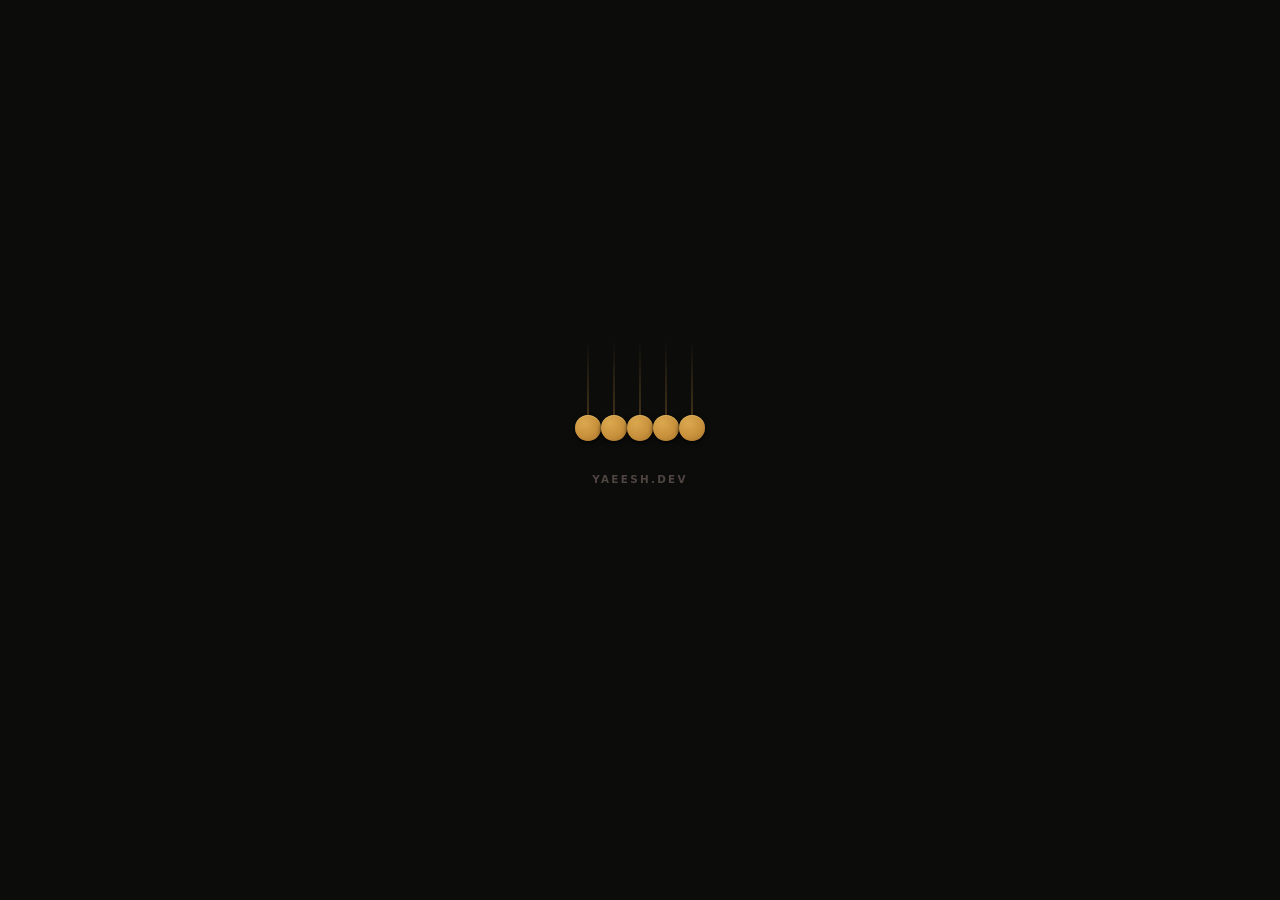
<file: index.html>
<!DOCTYPE html>
<html lang="en">
<head>
  <meta charset="UTF-8">
  <meta name="viewport" content="width=device-width, initial-scale=1.0">
  <title>yaeesh.dev</title>
  <meta name="description" content="Yaeesh's personal site.">
  <link rel="icon" href="data:image/svg+xml,<svg xmlns='http://www.w3.org/2000/svg' viewBox='0 0 32 32'><rect width='32' height='32' rx='6' fill='%23c8913c'/><rect x='2' y='2' width='28' height='28' rx='4' fill='none' stroke='%230c0c0b' stroke-width='1.5' stroke-opacity='0.25'/><text x='16' y='23' font-family='Georgia,serif' font-size='20' font-weight='700' text-anchor='middle' fill='%230c0c0b'>Y</text></svg>">
  <meta name="color-scheme" content="dark">
  <meta name="theme-color" content="#0c0c0b">
  <meta property="og:title" content="Yaeesh">
  <meta property="og:description" content="I'll put some stuff here eventually.">
  <meta property="og:url" content="https://yaeesh.dev">
  <meta property="og:type" content="website">
  <style>
    *, *::before, *::after { box-sizing: border-box; margin: 0; padding: 0; }

    :root {
      --bg:         #0c0c0b;
      --surface:    #141311;
      --border:     #252220;
      --border-hi:  #3d3935;
      --text:       #ede9e3;
      --text-sub:   #8a7e74;
      --text-muted: #4e4440;
      --amber:      #c8913c;
      --amber-hi:   #daa84e;
      --amber-lo:   #a3722a;
    }

    html { height: 100%; }

    body {
      min-height: 100%;
      min-height: 100dvh;
      background-color: var(--bg);
      background-image:
        url("data:image/svg+xml,%3Csvg xmlns='http://www.w3.org/2000/svg' width='256' height='256'%3E%3Cfilter id='n'%3E%3CfeTurbulence type='fractalNoise' baseFrequency='0.65' numOctaves='3' stitchTiles='stitch'/%3E%3C/filter%3E%3Crect width='256' height='256' filter='url(%23n)' opacity='0.05'/%3E%3C/svg%3E"),
        radial-gradient(ellipse 140% 100% at 50% 40%, #141210 0%, #070605 100%);
      color: var(--text);
      font-family: -apple-system, BlinkMacSystemFont, 'Segoe UI', system-ui, sans-serif;
      -webkit-font-smoothing: antialiased;
      display: flex;
      align-items: center;
      justify-content: center;
    }

    /* ── Page loader ────────────────────────────────────────────────── */

    .page-loader {
      position: fixed;
      inset: 0;
      z-index: 9000;
      background: var(--bg);
      display: flex;
      flex-direction: column;
      align-items: center;
      justify-content: center;
      gap: 2rem;
      transition: opacity 0.5s ease;
    }
    @media (prefers-reduced-motion: reduce) { .page-loader { display: none; } }

    /* ── Newton's Cradle ────────────────────────────────────────────── */

    .nc {
      --ball:   26px;
      --string: 76px;
      display: flex;
      gap: 0;
      align-items: flex-end;
    }

    .nc-ball {
      width: var(--ball);
      height: var(--ball);
      border-radius: 50%;
      background: radial-gradient(circle at 35% 30%, var(--amber-hi) 0%, var(--amber) 55%, var(--amber-lo) 100%);
      box-shadow:
        inset 0 1px 0 rgba(255,228,160,0.3),
        0 2px 5px rgba(0,0,0,0.55),
        0 1px 2px rgba(0,0,0,0.4);
      position: relative;
      transform-origin: 50% calc(-1 * var(--string));
    }

    /* String */
    .nc-ball::before {
      content: '';
      position: absolute;
      bottom: 100%;
      left: 50%;
      transform: translateX(-50%);
      width: 1px;
      height: var(--string);
      background: linear-gradient(to top, var(--amber), transparent);
      opacity: 0.55;
    }

    /* Only the outermost balls swing — correct Newton's cradle physics */
    .nc-ball:first-child {
      animation: nc-left 2s linear infinite;
    }
    .nc-ball:last-child {
      animation: nc-right 2s linear infinite;
    }

    /* Ball 1 swings 0–25% and 75–100%, rests 25–75% */
    @keyframes nc-left {
      0%   { transform: rotate(42deg);  animation-timing-function: cubic-bezier(0.47, 0, 0.745, 0.715); }
      25%  { transform: rotate(0deg);   animation-timing-function: linear; }
      75%  { transform: rotate(0deg);   animation-timing-function: cubic-bezier(0.39, 0.575, 0.565, 1); }
      100% { transform: rotate(42deg);  }
    }

    /* Ball N rests 0–25%, swings out 25–50%, swings back 50–75%, rests 75–100% */
    @keyframes nc-right {
      0%   { transform: rotate(0deg);   animation-timing-function: linear; }
      25%  { transform: rotate(0deg);   animation-timing-function: cubic-bezier(0.39, 0.575, 0.565, 1); }
      50%  { transform: rotate(-42deg); animation-timing-function: cubic-bezier(0.47, 0, 0.745, 0.715); }
      75%  { transform: rotate(0deg);   animation-timing-function: linear; }
      100% { transform: rotate(0deg);   }
    }

    .loader-label {
      font-size: 0.65rem;
      font-weight: 600;
      letter-spacing: 0.22em;
      text-transform: uppercase;
      color: var(--text-muted);
    }

    /* ── Entrance animations ────────────────────────────────────────── */

    @keyframes fadeUp {
      from { opacity: 0; transform: translateY(10px); }
      to   { opacity: 1; transform: translateY(0);    }
    }
    .name    { animation: fadeUp 0.45s ease both; }
    .tagline { animation: fadeUp 0.45s ease 80ms  both; }
    .links   { animation: fadeUp 0.45s ease 160ms both; }
    .email   { animation: fadeUp 0.45s ease 240ms both; }
    @media (prefers-reduced-motion: reduce) {
      .name, .tagline, .links, .email { animation: none; }
    }

    @media (max-width: 420px) {
      .nc { --ball: 20px; --string: 60px; }
      .center { padding: 1.75rem 1rem; }
      .tagline { margin-bottom: 2rem; }
    }

    /* ── Content ────────────────────────────────────────────────────── */

    .center {
      text-align: center;
      padding: 2.5rem 1.5rem;
    }

    .name {
      font-size: clamp(3rem, 10vw, 6.5rem);
      font-weight: 700;
      letter-spacing: -0.035em;
      line-height: 1;
      color: var(--text);
      margin-bottom: 0.75rem;
      text-wrap: balance;
    }

    .tagline {
      font-size: clamp(0.88rem, 2.2vw, 1.05rem);
      color: var(--text-muted);
      letter-spacing: 0.01em;
      margin-bottom: 2.75rem;
      text-wrap: pretty;
    }

    /* ── Links row ──────────────────────────────────────────────────── */

    .links {
      display: flex;
      gap: 0.65rem;
      justify-content: center;
      flex-wrap: wrap;
      align-items: center;
    }

    .btn-wrap {
      position: relative;
      display: inline-flex;
    }

    /* ── Buttons (gradient-texture style, plain CSS) ─────────────────── */

    .btn {
      display: inline-flex;
      align-items: center;
      gap: 0.45rem;
      padding: 0.6em 1.2em;
      border-radius: 10px;
      border: 1px solid transparent;
      text-decoration: none;
      font-family: inherit;
      font-size: 0.875rem;
      font-weight: 600;
      letter-spacing: 0.01em;
      cursor: pointer;
      white-space: nowrap;
      position: relative;
      min-height: 40px;
      transition-property: transform, box-shadow, border-color;
      transition-duration: 0.15s;
      transition-timing-function: ease-out;
      user-select: none;
      -webkit-tap-highlight-color: transparent;
    }

    .btn:focus-visible {
      outline: 2px solid var(--amber);
      outline-offset: 3px;
    }

    .btn:hover  { transform: translateY(-2px); }
    .btn:active { transform: translateY(1px) scale(0.97); }

    /* Amber / primary — warm gold gradient with inner highlight */
    .btn-amber {
      background: linear-gradient(180deg, #d9a04a 0%, #a86e22 100%);
      border-color: #8a5818;
      color: #1c0d00;
      font-weight: 700;
      box-shadow:
        inset 0 1px 0 rgba(255,228,160,0.3),
        inset 0 -1px 0 rgba(0,0,0,0.3),
        0 2px 6px rgba(200,145,60,0.3),
        0 1px 2px rgba(0,0,0,0.4);
    }
    .btn-amber:hover {
      background: linear-gradient(180deg, #e0ab52 0%, #b57827 100%);
      box-shadow:
        inset 0 1px 0 rgba(255,228,160,0.35),
        inset 0 -1px 0 rgba(0,0,0,0.3),
        0 3px 8px rgba(0,0,0,0.35);
    }

    /* Dark / secondary — slate gradient with subtle highlight */
    .btn-dark {
      background: linear-gradient(180deg, #2c2a27 0%, #191714 100%);
      border-color: var(--border-hi);
      color: var(--text);
      box-shadow:
        inset 0 1px 0 rgba(255,255,255,0.07),
        inset 0 -1px 0 rgba(0,0,0,0.4),
        0 2px 6px rgba(0,0,0,0.45),
        0 1px 2px rgba(0,0,0,0.55);
    }
    .btn-dark:hover {
      background: linear-gradient(180deg, #34322e 0%, #222019 100%);
      border-color: #5c5753;
      box-shadow:
        inset 0 1px 0 rgba(255,255,255,0.09),
        inset 0 -1px 0 rgba(0,0,0,0.4),
        0 3px 8px rgba(0,0,0,0.5);
    }

    /* ── Exam preview tooltip ───────────────────────────────────────── */

    .exam-preview {
      position: absolute;
      bottom: calc(100% + 0.75rem);
      left: 50%;
      transform: translateX(-50%) translateY(4px);
      background: var(--surface);
      border: 1px solid var(--border);
      border-radius: 10px;
      padding: 0.6rem 0.9rem;
      white-space: nowrap;
      opacity: 0;
      pointer-events: none;
      transition: opacity 0.15s, transform 0.15s;
      z-index: 20;
      text-align: left;
    }
    .exam-preview.visible {
      opacity: 1;
      transform: translateX(-50%) translateY(0);
    }
    .exam-preview::before {
      content: '';
      position: absolute;
      top: 100%;
      left: 50%;
      transform: translateX(-50%);
      border: 6px solid transparent;
      border-top-color: var(--border);
    }
    .exam-preview::after {
      content: '';
      position: absolute;
      top: calc(100% - 1px);
      left: 50%;
      transform: translateX(-50%);
      border: 5px solid transparent;
      border-top-color: var(--surface);
    }
    .preview-label {
      display: block;
      font-size: 0.58rem;
      font-weight: 700;
      letter-spacing: 0.16em;
      text-transform: uppercase;
      color: var(--text-muted);
      margin-bottom: 0.28rem;
    }
    .preview-time {
      display: block;
      font-size: 0.86rem;
      font-weight: 600;
      font-family: 'SF Mono', ui-monospace, Consolas, monospace;
      color: var(--amber);
      font-variant-numeric: tabular-nums;
      letter-spacing: -0.01em;
      margin-bottom: 0.15rem;
    }
    .preview-name {
      display: block;
      font-size: 0.68rem;
      color: var(--text-sub);
    }

    /* ── Email ──────────────────────────────────────────────────────── */

    .email {
      display: inline-block;
      margin-top: 2rem;
      font-size: 0.78rem;
      color: var(--text-muted);
      text-decoration: none;
      letter-spacing: 0.05em;
      transition: color 0.15s;
    }
    .email:hover { color: var(--text-sub); }

  </style>
</head>
<body>

<!-- ── Loading screen: only the Newton's Cradle ──────────────────── -->
<div class="page-loader" id="pageLoader">
  <div class="nc">
    <div class="nc-ball"></div>
    <div class="nc-ball"></div>
    <div class="nc-ball"></div>
    <div class="nc-ball"></div>
    <div class="nc-ball"></div>
  </div>
  <span class="loader-label">yaeesh.dev</span>
</div>

<!-- ── Main content ──────────────────────────────────────────────── -->
<div class="center">
  <h1 class="name">Yaeesh</h1>
  <p class="tagline">I'll put some stuff here eventually</p>

  <div class="links">

    <!-- Exam Countdown (primary amber) -->
    <div class="btn-wrap" id="examWrap">
      <a href="/exam-countdown" class="btn btn-amber">
        <svg width="13" height="13" viewBox="0 0 24 24" fill="none" stroke="currentColor"
             stroke-width="2.5" stroke-linecap="round" stroke-linejoin="round" aria-hidden="true">
          <circle cx="12" cy="12" r="10"/><polyline points="12 6 12 12 16 14"/>
        </svg>
        Exam Countdown
      </a>
      <div class="exam-preview" id="examPreview" aria-hidden="true">
        <span class="preview-label">Next up</span>
        <span class="preview-time" id="previewTime"></span>
        <span class="preview-name" id="previewName"></span>
      </div>
    </div>

    <!-- GitHub (dark secondary) -->
    <a href="https://github.com/mYaeesh" class="btn btn-dark"
       target="_blank" rel="noopener noreferrer">
      <svg width="13" height="13" viewBox="0 0 24 24" fill="currentColor" aria-hidden="true">
        <path d="M12 2C6.477 2 2 6.477 2 12c0 4.418 2.865 8.166 6.839 9.489.5.092.682-.217.682-.482
          0-.237-.009-.868-.013-1.703-2.782.604-3.369-1.342-3.369-1.342-.454-1.154-1.11-1.462-1.11-1.462
          -.908-.62.069-.608.069-.608 1.003.07 1.531 1.03 1.531 1.03.892 1.529 2.341 1.087 2.91.832
          .092-.647.35-1.088.636-1.338-2.22-.253-4.555-1.11-4.555-4.943 0-1.091.39-1.984 1.029-2.683
          -.103-.253-.446-1.27.098-2.647 0 0 .84-.269 2.75 1.025A9.578 9.578 0 0 1 12 6.836
          a9.59 9.59 0 0 1 2.504.337c1.909-1.294 2.747-1.025 2.747-1.025.546 1.377.202 2.394.1 2.647
          .64.699 1.028 1.592 1.028 2.683 0 3.842-2.339 4.687-4.566 4.935.359.309.678.919.678 1.852
          0 1.336-.012 2.415-.012 2.741 0 .267.18.578.688.48C19.138 20.163 22 16.418 22 12
          c0-5.523-4.477-10-10-10z"/>
      </svg>
      GitHub
    </a>

  </div>

  <a href="mailto:me@yaeesh.dev" class="email">me@yaeesh.dev</a>
</div>

<script>
(function () {
  'use strict';

  /* ── Loader dismiss ──────────────────────────────────────────────── */
  setTimeout(function () {
    var l = document.getElementById('pageLoader');
    if (!l) return;
    l.style.opacity = '0';
    setTimeout(function () { if (l.parentNode) l.parentNode.removeChild(l); }, 500);
  }, 2200);

  /* ── Exam countdown preview tooltip ─────────────────────────────── */
  (function () {
    var EXAMS = [
      { name: 'Term Test',     utcMs: Date.UTC(2026, 5, 30,  2, 10, 0) },
      { name: 'Mock Exams',    utcMs: Date.UTC(2026, 8,  1,  4, 30, 0) },
      { name: 'O‑Level & SSE', utcMs: Date.UTC(2026, 8, 20,  4, 30, 0) },
    ];

    var previewEl   = document.getElementById('examPreview');
    var previewTime = document.getElementById('previewTime');
    var previewName = document.getElementById('previewName');
    var wrap        = document.getElementById('examWrap');
    var pInterval   = null;

    if (!previewEl || !wrap) return;

    function nextExam() {
      var now = Date.now();
      for (var i = 0; i < EXAMS.length; i++) {
        if (EXAMS[i].utcMs > now) return EXAMS[i];
      }
      return null;
    }

    function p2(n) { return n < 10 ? '0' + n : '' + n; }

    function updatePreview() {
      var exam = nextExam();
      if (!exam) { previewTime.textContent = 'All done'; previewName.textContent = ''; return; }
      var diff = exam.utcMs - Date.now();
      var d = Math.floor(diff / 86400000);
      var h = Math.floor((diff % 86400000) / 3600000);
      var m = Math.floor((diff % 3600000)  / 60000);
      var s = Math.floor((diff % 60000)    / 1000);
      previewTime.textContent = d > 0
        ? d + 'd ' + p2(h) + 'h ' + p2(m) + 'm ' + p2(s) + 's'
        : h > 0 ? h + 'h ' + p2(m) + 'm ' + p2(s) + 's'
        : m + 'm ' + p2(s) + 's';
      previewName.textContent = exam.name;
    }

    wrap.addEventListener('mouseenter', function () {
      updatePreview();
      previewEl.classList.add('visible');
      pInterval = setInterval(updatePreview, 1000);
    });
    wrap.addEventListener('mouseleave', function () {
      previewEl.classList.remove('visible');
      clearInterval(pInterval);
    });
  }());
}());
</script>

</body>
</html>
</file>
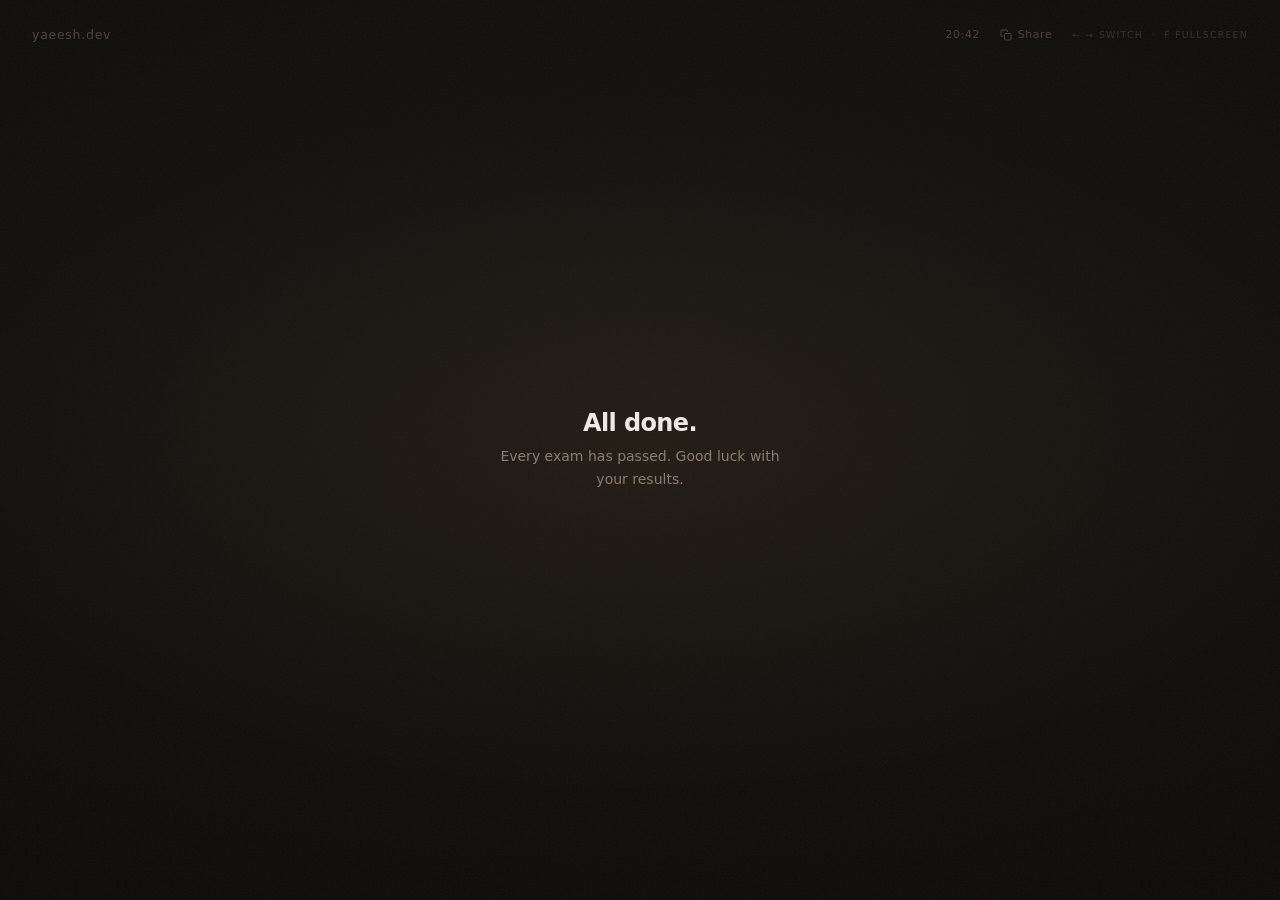
<file: exam-countdown/index.html>
<!DOCTYPE html>
<html lang="en">
<head>
  <meta charset="UTF-8">
  <meta name="viewport" content="width=device-width, initial-scale=1.0">
  <title>Exam Countdown &mdash; yaeesh.dev</title>
  <meta name="description" content="Live countdown to Term Test, Mock Exams, and O-Level &amp; SSE.">
  <link rel="icon" href="data:image/svg+xml,<svg xmlns='http://www.w3.org/2000/svg' viewBox='0 0 32 32'><rect width='32' height='32' rx='6' fill='%23c8913c'/><rect x='2' y='2' width='28' height='28' rx='4' fill='none' stroke='%230c0c0b' stroke-width='1.5' stroke-opacity='0.25'/><text x='16' y='23' font-family='Georgia,serif' font-size='20' font-weight='700' text-anchor='middle' fill='%230c0c0b'>Y</text></svg>">
  <meta name="color-scheme" content="dark">
  <meta name="theme-color" content="#0c0c0b">
  <meta property="og:title" content="Exam Countdown — yaeesh.dev">
  <meta property="og:description" content="Live countdown to Term Test, Mock Exams, and O-Level &amp; SSE.">
  <meta property="og:url" content="https://yaeesh.dev/exam-countdown">
  <meta property="og:type" content="website">
  <style>
    *, *::before, *::after { box-sizing: border-box; margin: 0; padding: 0; }

    :root {
      --bg:          #0c0c0b;
      --surface:     #141311;
      --border:      #252220;
      --border-hi:   #3d3935;
      --text:        #ede9e3;
      --text-sub:    #8a7e74;
      --text-muted:  #4e4440;
      --amber:       #c8913c;
      --amber-hi:    #daa84e;
      --amber-lo:    #a3722a;
    }

    html { height: 100%; }

    body {
      position: relative;
      min-height: 100%;
      min-height: 100dvh;
      background-color: var(--bg);
      background-image:
        url("data:image/svg+xml,%3Csvg xmlns='http://www.w3.org/2000/svg' width='256' height='256'%3E%3Cfilter id='n'%3E%3CfeTurbulence type='fractalNoise' baseFrequency='0.65' numOctaves='3' stitchTiles='stitch'/%3E%3C/filter%3E%3Crect width='256' height='256' filter='url(%23n)' opacity='0.05'/%3E%3C/svg%3E"),
        radial-gradient(ellipse 140% 100% at 50% 40%, #141210 0%, #070605 100%);
      color: var(--text);
      font-family: -apple-system, BlinkMacSystemFont, 'Segoe UI', system-ui, sans-serif;
      -webkit-font-smoothing: antialiased;
      display: flex;
      flex-direction: column;
    }

    /* ── Header ──────────────────────────────────────────────────── */

    .header {
      position: absolute;
      top: 0;
      left: 0;
      right: 0;
      padding: 1.5rem 2rem;
      z-index: 10;
      pointer-events: none;
      display: flex;
      align-items: center;
      justify-content: space-between;
    }

    .logo {
      font-size: 0.78rem;
      font-weight: 500;
      letter-spacing: 0.06em;
      color: var(--text-muted);
      text-decoration: none;
      pointer-events: auto;
      transition: color 0.15s;
    }
    .logo:hover { color: var(--text-sub); }

    .header-right {
      display: flex;
      align-items: center;
      gap: 1.25rem;
      pointer-events: auto;
    }

    .share-btn {
      display: inline-flex;
      align-items: center;
      gap: 0.35rem;
      background: none;
      border: none;
      cursor: pointer;
      color: var(--text-muted);
      font-size: 0.68rem;
      font-family: inherit;
      letter-spacing: 0.06em;
      padding: 0.25rem 0;
      transition: color 0.15s;
    }
    .share-btn:hover  { color: var(--text-sub); }
    .share-btn.copied { color: var(--amber); }

    .kbd-hint {
      font-size: 0.58rem;
      font-weight: 400;
      letter-spacing: 0.14em;
      text-transform: uppercase;
      color: var(--text-muted);
      opacity: 0.7;
    }

    /* ── Hero ────────────────────────────────────────────────────── */

    .hero {
      flex: 1;
      display: flex;
      align-items: center;
      justify-content: center;
      padding: 1rem 2rem;
    }

    .main-wrap {
      text-align: center;
      transition: opacity 0.2s ease;
      position: relative;
      z-index: 1;
    }
    .main-wrap.exit { opacity: 0; }

    /* ── Exam label & date ───────────────────────────────────────── */

    .exam-label {
      font-size: 0.68rem;
      font-weight: 500;
      letter-spacing: 0.22em;
      text-transform: uppercase;
      color: var(--amber);
      margin-bottom: 0.35rem;
    }

    .exam-date {
      font-size: 0.78rem;
      color: var(--text-muted);
      letter-spacing: 0.03em;
      margin-bottom: clamp(2rem, 5vh, 4.5rem);
    }

    /* ── Digits ──────────────────────────────────────────────────── */

    .digits-row {
      display: flex;
      align-items: flex-end;
      justify-content: center;
      gap: clamp(1rem, 3.5vw, 3rem);
    }

    .digit-unit {
      display: flex;
      flex-direction: column;
      align-items: center;
      gap: 0.9rem;
    }

    .digit-num {
      font-size: clamp(3.8rem, 16vw, 12.5rem);
      font-weight: 700;
      font-family: 'SF Mono', 'Cascadia Code', 'Fira Code', ui-monospace, Consolas, monospace;
      line-height: 0.88;
      color: var(--text);
      font-variant-numeric: tabular-nums;
      letter-spacing: -0.045em;
      display: block;
    }

    .digit-label {
      font-size: clamp(0.62rem, 1.1vw, 0.78rem);
      font-weight: 500;
      letter-spacing: 0.16em;
      text-transform: uppercase;
      color: var(--text-sub);
      line-height: 1;
    }

    /* ── Bottom bar ──────────────────────────────────────────────── */

    .bottom {
      flex-shrink: 0;
      border-top: 1px solid var(--border);
      display: flex;
      overflow-x: auto;
      -webkit-overflow-scrolling: touch;
      scrollbar-width: none;
    }
    .bottom::-webkit-scrollbar { display: none; }
    .bottom:empty { display: none; }

    .exam-card {
      flex: 1;
      min-width: 150px;
      padding: 1rem 1.5rem;
      cursor: pointer;
      display: flex;
      flex-direction: column;
      gap: 0.25rem;
      outline: none;
      transition: background 0.15s;
      box-shadow: none;
    }
    .exam-card + .exam-card { border-left: 1px solid var(--border); }

    .exam-card.active             { box-shadow: inset 0 2px 0 var(--amber); }
    .exam-card:not(.active):hover { background: rgba(255,255,255,0.02); }
    .exam-card:focus-visible      { background: rgba(255,255,255,0.03); outline: 1px solid var(--border); }
    .exam-card:active             { background: rgba(255,255,255,0.01); }

    .card-name {
      font-size: 0.72rem;
      font-weight: 500;
      letter-spacing: 0.03em;
      color: var(--text-sub);
      transition: color 0.15s;
    }
    .exam-card.active .card-name { color: var(--amber); }

    .card-time {
      font-size: 0.8rem;
      font-family: 'SF Mono', 'Cascadia Code', ui-monospace, Consolas, monospace;
      color: var(--text);
      font-variant-numeric: tabular-nums;
      letter-spacing: 0.01em;
    }

    .card-date {
      font-size: 0.63rem;
      color: var(--text-muted);
      margin-top: 0.05rem;
    }

    /* ── Progress bar ────────────────────────────────────────────── */

    .card-progress {
      margin-top: 0.55rem;
      height: 2px;
      background: var(--border);
      border-radius: 1px;
      overflow: hidden;
    }
    .card-progress-fill {
      height: 100%;
      background: var(--amber);
      border-radius: 1px;
      opacity: 0.4;
    }
    .exam-card.active .card-progress-fill { opacity: 0.85; }

    /* ── Toast ───────────────────────────────────────────────────── */

    .toast {
      position: fixed;
      bottom: 7rem;
      left: 50%;
      transform: translateX(-50%) translateY(0.5rem);
      background: var(--surface);
      border: 1px solid var(--border);
      color: var(--text-sub);
      font-size: 0.75rem;
      letter-spacing: 0.03em;
      padding: 0.55rem 1rem;
      border-radius: 6px;
      opacity: 0;
      pointer-events: none;
      white-space: nowrap;
      z-index: 200;
      transition: opacity 0.2s, transform 0.2s;
    }
    .toast.show {
      opacity: 1;
      transform: translateX(-50%) translateY(0);
    }

    /* ── All done ────────────────────────────────────────────────── */

    .all-done {
      text-align: center;
      max-width: 280px;
    }
    .all-done h2 {
      font-size: 1.5rem;
      font-weight: 600;
      letter-spacing: -0.025em;
      margin-bottom: 0.5rem;
    }
    .all-done p { font-size: 0.875rem; color: var(--text-sub); line-height: 1.65; }

    /* ── Page loader ─────────────────────────────────────────────── */

    .page-loader {
      position: fixed; inset: 0; z-index: 9000;
      background: var(--bg);
      display: flex; flex-direction: column; align-items: center; justify-content: center;
      gap: 2rem;
      transition: opacity 0.5s ease;
    }
    @media (prefers-reduced-motion: reduce) { .page-loader { display: none; } }

    /* ── Newton's Cradle ─────────────────────────────────────────── */

    .nc {
      --ball:   18px;
      --string: 56px;
      display: flex;
      gap: 0;
      align-items: flex-end;
    }

    .nc-ball {
      width: var(--ball);
      height: var(--ball);
      border-radius: 50%;
      background: radial-gradient(circle at 35% 30%, var(--amber-hi) 0%, var(--amber) 55%, var(--amber-lo) 100%);
      box-shadow:
        inset 0 1px 0 rgba(255,228,160,0.3),
        0 2px 5px rgba(0,0,0,0.55),
        0 1px 2px rgba(0,0,0,0.4);
      position: relative;
      transform-origin: 50% calc(-1 * var(--string));
    }

    .nc-ball::before {
      content: '';
      position: absolute;
      bottom: 100%;
      left: 50%;
      transform: translateX(-50%);
      width: 1px;
      height: var(--string);
      background: linear-gradient(to top, var(--amber), transparent);
      opacity: 0.55;
    }

    .nc-ball:first-child { animation: nc-left  2s linear infinite; }
    .nc-ball:last-child  { animation: nc-right 2s linear infinite; }

    @keyframes nc-left {
      0%   { transform: rotate(42deg);  animation-timing-function: ease-in;  }
      25%  { transform: rotate(0deg);   animation-timing-function: linear;   }
      75%  { transform: rotate(0deg);   animation-timing-function: ease-out; }
      100% { transform: rotate(42deg);  }
    }

    @keyframes nc-right {
      0%   { transform: rotate(0deg);   animation-timing-function: linear; }
      25%  { transform: rotate(0deg);   animation-timing-function: cubic-bezier(0.39, 0.575, 0.565, 1); }
      50%  { transform: rotate(-42deg); animation-timing-function: cubic-bezier(0.47, 0, 0.745, 0.715); }
      75%  { transform: rotate(0deg);   animation-timing-function: linear; }
      100% { transform: rotate(0deg);   }
    }

    .loader-label {
      font-size: 0.65rem;
      font-weight: 600;
      letter-spacing: 0.22em;
      text-transform: uppercase;
      color: var(--text-muted);
    }

    /* ── Header clock ────────────────────────────────────────────── */

    .header-clock {
      font-size: 0.68rem;
      letter-spacing: 0.06em;
      color: var(--text-muted);
      font-variant-numeric: tabular-nums;
    }

    /* ── Ambient glow ────────────────────────────────────────────── */

    .hero { position: relative; }

    .digit-glow {
      position: absolute; inset: 0; pointer-events: none;
      background: radial-gradient(ellipse 80% 55% at 50% 50%, rgba(200,145,60,0.08) 0%, transparent 70%);
      animation: glowPulse 4s ease-in-out infinite alternate;
    }

    @keyframes glowPulse { from { opacity: 0.4; } to { opacity: 1; } }
    @media (prefers-reduced-motion: reduce) { .digit-glow { animation: none; opacity: 0.7; } }

    /* ── Responsive ──────────────────────────────────────────────── */

    @media (max-width: 500px) {
      .header    { padding: 1.1rem 1.25rem; }
      .hero      { padding: 1rem; }
      .exam-card { min-width: 130px; padding: 0.9rem 1.1rem; }
      .kbd-hint  { display: none; }
      .digits-row { gap: 0.75rem; }
    }
  </style>
</head>
<body>

<div class="page-loader" id="pageLoader">
  <div class="nc">
    <div class="nc-ball"></div>
    <div class="nc-ball"></div>
    <div class="nc-ball"></div>
    <div class="nc-ball"></div>
    <div class="nc-ball"></div>
  </div>
  <span class="loader-label">exam-countdown</span>
</div>

<header class="header">
  <a href="/" class="logo">yaeesh.dev</a>
  <div class="header-right">
    <span class="header-clock" id="headerClock" aria-hidden="true"></span>
    <button class="share-btn" id="shareBtn" aria-label="Copy link to this page">
      <svg width="12" height="12" viewBox="0 0 24 24" fill="none" stroke="currentColor" stroke-width="2" stroke-linecap="round" stroke-linejoin="round" aria-hidden="true">
        <rect x="9" y="9" width="13" height="13" rx="2" ry="2"/><path d="M5 15H4a2 2 0 0 1-2-2V4a2 2 0 0 1 2-2h9a2 2 0 0 1 2 2v1"/>
      </svg>
      <span id="shareLabel">Share</span>
    </button>
    <span class="kbd-hint" aria-hidden="true">&#8592; &#8594; switch &nbsp;&middot;&nbsp; F fullscreen</span>
  </div>
</header>

<main class="hero">
  <div class="digit-glow" aria-hidden="true"></div>
  <div class="main-wrap" id="mainWrap"></div>
</main>

<div class="bottom" id="bottomBar"></div>
<div class="toast" id="toast" aria-live="polite"></div>

<script>
(function () {
  'use strict';

  /* ── Data ────────────────────────────────────────────────────── */
  // All times MVT (UTC+5). utcMs = MVT − 5 h. startMs = when countdown began.

  var EXAMS = [
    { id: 'term-test',  name: 'Term Test',      startMs: Date.UTC(2026, 3,  1, 0, 0, 0), utcMs: Date.UTC(2026, 5, 30, 2, 15, 0), display: '30 Jun 2026 · 7:15 AM MVT'  },
    { id: 'mock-exams', name: 'Mock Exams',     startMs: Date.UTC(2026, 5,  1, 0, 0, 0), utcMs: Date.UTC(2026, 8,  1, 2, 15, 0), display: '1 Sep 2026 · 7:15 AM MVT'   },
    { id: 'o-level',    name: 'O‑Level & SSE', startMs: Date.UTC(2026, 5,  1, 0, 0, 0), utcMs: Date.UTC(2026, 8, 20, 4, 30, 0), display: '20 Sep 2026 · 9:30 AM MVT'  },
  ];

  var DEFAULT_ID  = 'o-level';
  var STORAGE_KEY = 'exam-countdown-selected';

  /* ── State ───────────────────────────────────────────────────── */

  var selectedId    = null;
  var transitioning = false;
  var timer         = null;
  var prevActiveIds = null;
  var toastTimer    = null;
  var shareCopyTimer = null;

  /* ── Utils ───────────────────────────────────────────────────── */

  function esc(s) {
    return s
      .replace(/&/g,  '&amp;')
      .replace(/</g,  '&lt;')
      .replace(/>/g,  '&gt;')
      .replace(/"/g,  '&quot;');
  }

  function getActive() {
    var now = Date.now();
    return EXAMS.filter(function (e) { return e.utcMs > now; });
  }

  function resolveId(active) {
    try {
      var p = new URLSearchParams(window.location.search).get('exam');
      if (p && active.some(function (e) { return e.id === p; })) return p;
    } catch (_) {}
    try {
      var saved = localStorage.getItem(STORAGE_KEY);
      if (saved && active.some(function (e) { return e.id === saved; })) return saved;
    } catch (_) {}
    var def = active.filter(function (e) { return e.id === DEFAULT_ID; })[0];
    if (def) return def.id;
    return active[0] ? active[0].id : null;
  }

  function saveId(id) { try { localStorage.setItem(STORAGE_KEY, id); } catch (_) {} }

  function pad2(n) { return n < 10 ? '0' + n : '' + n; }

  function calcCd(utcMs) {
    var diff = utcMs - Date.now();
    if (diff <= 0) return null;
    var s = Math.floor(diff / 1000);
    var m = Math.floor(s / 60);
    var h = Math.floor(m / 60);
    var d = Math.floor(h / 24);
    return { d: d, h: h % 24, m: m % 60, s: s % 60 };
  }

  function calcProgress(e) {
    var now = Date.now();
    if (now <= e.startMs) return 0;
    if (now >= e.utcMs)   return 100;
    return Math.round((now - e.startMs) / (e.utcMs - e.startMs) * 100);
  }

  function compact(utcMs) {
    var cd = calcCd(utcMs);
    if (!cd) return '—';
    if (cd.d > 0) return cd.d + 'd ' + pad2(cd.h) + 'h ' + pad2(cd.m) + 'm ' + pad2(cd.s) + 's';
    if (cd.h > 0) return cd.h + 'h ' + pad2(cd.m) + 'm ' + pad2(cd.s) + 's';
    return cd.m + 'm ' + pad2(cd.s) + 's';
  }

  /* ── Toast ───────────────────────────────────────────────────── */

  function showToast(msg) {
    var el = document.getElementById('toast');
    el.textContent = msg;
    el.classList.add('show');
    clearTimeout(toastTimer);
    toastTimer = setTimeout(function () { el.classList.remove('show'); }, 3000);
  }

  /* ── Share button ────────────────────────────────────────────── */

  var shareBtn   = document.getElementById('shareBtn');
  var shareLabel = document.getElementById('shareLabel');

  if (shareBtn) {
    shareBtn.addEventListener('click', function () {
      try {
        navigator.clipboard.writeText('https://yaeesh.dev/exam-countdown?exam=' + selectedId).then(function () {
          shareBtn.classList.add('copied');
          shareLabel.textContent = 'Copied!';
          clearTimeout(shareCopyTimer);
          shareCopyTimer = setTimeout(function () {
            shareBtn.classList.remove('copied');
            shareLabel.textContent = 'Share';
          }, 2000);
        });
      } catch (_) {}
    });
  }

  /* ── Render: main ────────────────────────────────────────────── */

  function mainHTML(exam) {
    var cd = calcCd(exam.utcMs) || { d: 0, h: 0, m: 0, s: 0 };
    return (
      '<p class="exam-label">' + esc(exam.name) + '</p>' +
      '<p class="exam-date">'  + esc(exam.display) + '</p>' +
      '<div class="digits-row" role="timer" aria-label="' + esc(exam.name) + ' countdown">' +
        '<div class="digit-unit"><span class="digit-num" id="d-d">' + pad2(cd.d) + '</span><span class="digit-label">Days</span></div>'  +
        '<div class="digit-unit"><span class="digit-num" id="d-h">' + pad2(cd.h) + '</span><span class="digit-label">Hours</span></div>' +
        '<div class="digit-unit"><span class="digit-num" id="d-m">' + pad2(cd.m) + '</span><span class="digit-label">Min</span></div>'   +
        '<div class="digit-unit"><span class="digit-num" id="d-s">' + pad2(cd.s) + '</span><span class="digit-label">Sec</span></div>'   +
      '</div>'
    );
  }

  function renderMain(exam, animate) {
    var wrap = document.getElementById('mainWrap');

    if (!exam) {
      wrap.innerHTML =
        '<div class="all-done"><h2>All done.</h2>' +
        '<p>Every exam has passed. Good luck with your results.</p></div>';
      return;
    }

    if (!animate) { wrap.innerHTML = mainHTML(exam); return; }

    transitioning = true;
    wrap.classList.add('exit');
    setTimeout(function () {
      wrap.innerHTML = mainHTML(exam);
      wrap.classList.remove('exit');
      setTimeout(function () { transitioning = false; }, 220);
    }, 200);
  }

  /* ── Render: bottom bar ──────────────────────────────────────── */

  function renderBottom(active) {
    var bar = document.getElementById('bottomBar');
    if (!active.length) { bar.innerHTML = ''; return; }

    bar.innerHTML = active.map(function (e) {
      var isActive = e.id === selectedId;
      var pct = calcProgress(e);
      return (
        '<div class="exam-card' + (isActive ? ' active' : '') + '"' +
            ' data-id="' + e.id + '" role="button" tabindex="0"' +
            ' aria-label="' + esc(e.name) + (isActive ? ', currently selected' : '') + '">' +
          '<span class="card-name">'                       + esc(e.name)      + '</span>' +
          '<span class="card-time" id="c-' + e.id + '">'  + compact(e.utcMs) + '</span>' +
          '<span class="card-date">'                       + esc(e.display)   + '</span>' +
          '<div class="card-progress"><div class="card-progress-fill" id="p-' + e.id + '" style="width:' + pct + '%"></div></div>' +
        '</div>'
      );
    }).join('');

    bar.querySelectorAll('.exam-card').forEach(function (card) {
      card.addEventListener('click', function () { switchTo(card.dataset.id); });
      card.addEventListener('keydown', function (ev) {
        if (ev.key === 'Enter' || ev.key === ' ') { ev.preventDefault(); switchTo(card.dataset.id); }
      });
    });
  }

  /* ── Switch ──────────────────────────────────────────────────── */

  function switchTo(id) {
    if (transitioning || id === selectedId) return;
    var active = getActive();
    var exam   = active.filter(function (e) { return e.id === id; })[0];
    if (!exam) return;
    selectedId = id;
    saveId(id);
    renderMain(exam, true);
    renderBottom(active);
  }

  /* ── Tick ────────────────────────────────────────────────────── */

  function tick() {
    var active = getActive();

    // Toast when an exam passes mid-session
    if (prevActiveIds !== null) {
      prevActiveIds.forEach(function (id) {
        if (!active.some(function (e) { return e.id === id; })) {
          var gone = EXAMS.filter(function (e) { return e.id === id; })[0];
          if (gone) {
            showToast(gone.name + ' has passed');
            try { if (navigator.vibrate) navigator.vibrate([200, 100, 200]); } catch (_) {}
          }
        }
      });
    }
    prevActiveIds = active.map(function (e) { return e.id; });

    if (!active.length) {
      clearInterval(timer); timer = null;
      renderMain(null, false);
      document.getElementById('bottomBar').innerHTML = '';
      return;
    }

    if (!active.some(function (e) { return e.id === selectedId; })) {
      selectedId = resolveId(active); saveId(selectedId);
      renderMain(active.filter(function (e) { return e.id === selectedId; })[0], false);
      renderBottom(active);
      return;
    }

    // Fast-path digit update
    if (!transitioning) {
      var curr = active.filter(function (e) { return e.id === selectedId; })[0];
      var cd   = calcCd(curr.utcMs);
      var dEl  = document.getElementById('d-d');
      if (dEl && cd) {
        dEl.textContent                             = pad2(cd.d);
        document.getElementById('d-h').textContent = pad2(cd.h);
        document.getElementById('d-m').textContent = pad2(cd.m);
        document.getElementById('d-s').textContent = pad2(cd.s);
      }
    }

    // Update card times and progress bars; re-render if active set changed
    var curIds = Array.prototype.map.call(
      document.querySelectorAll('.exam-card'),
      function (c) { return c.dataset.id; }
    );
    var expIds = active.map(function (e) { return e.id; });
    if (curIds.join(',') !== expIds.join(',')) {
      renderBottom(active);
    } else {
      active.forEach(function (e) {
        var ct = document.getElementById('c-' + e.id);
        if (ct) ct.textContent = compact(e.utcMs);
        var pf = document.getElementById('p-' + e.id);
        if (pf) pf.style.width = calcProgress(e) + '%';
      });
    }
  }

  /* ── Keyboard shortcuts ──────────────────────────────────────── */

  document.addEventListener('keydown', function (e) {
    if (e.ctrlKey || e.metaKey || e.altKey) return;

    // F — fullscreen
    if (e.key === 'f' || e.key === 'F') {
      try {
        if (document.fullscreenElement) { document.exitFullscreen(); }
        else { document.documentElement.requestFullscreen(); }
      } catch (_) {}
      return;
    }

    // ← → — switch exam
    if (e.key === 'ArrowLeft' || e.key === 'ArrowRight') {
      e.preventDefault();
      var active = getActive();
      var idx = -1;
      for (var i = 0; i < active.length; i++) {
        if (active[i].id === selectedId) { idx = i; break; }
      }
      if (idx === -1) return;
      var newIdx = e.key === 'ArrowLeft' ? idx - 1 : idx + 1;
      if (newIdx >= 0 && newIdx < active.length) switchTo(active[newIdx].id);
    }
  });

  /* ── Init ────────────────────────────────────────────────────── */

  function init() {
    var active = getActive();
    if (!active.length) { renderMain(null, false); return; }
    selectedId    = resolveId(active); saveId(selectedId);
    prevActiveIds = active.map(function (e) { return e.id; });
    renderMain(active.filter(function (e) { return e.id === selectedId; })[0], false);
    renderBottom(active);
    timer = setInterval(tick, 1000);
  }

  init();

  /* ── Loader dismiss ──────────────────────────────────────────── */

  setTimeout(function () {
    var l = document.getElementById('pageLoader');
    if (!l) return;
    l.style.opacity = '0';
    setTimeout(function () { if (l.parentNode) l.parentNode.removeChild(l); }, 500);
  }, 1000);

  /* ── Header clock ────────────────────────────────────────────── */

  (function () {
    var clock = document.getElementById('headerClock');
    if (!clock) return;
    function updateClock() {
      var now = new Date();
      var h = now.getHours();
      var m = now.getMinutes();
      clock.textContent = (h < 10 ? '0' + h : h) + ':' + (m < 10 ? '0' + m : m);
    }
    updateClock();
    setInterval(updateClock, 1000);
  }());
}());
</script>

</body>
</html>
</file>
